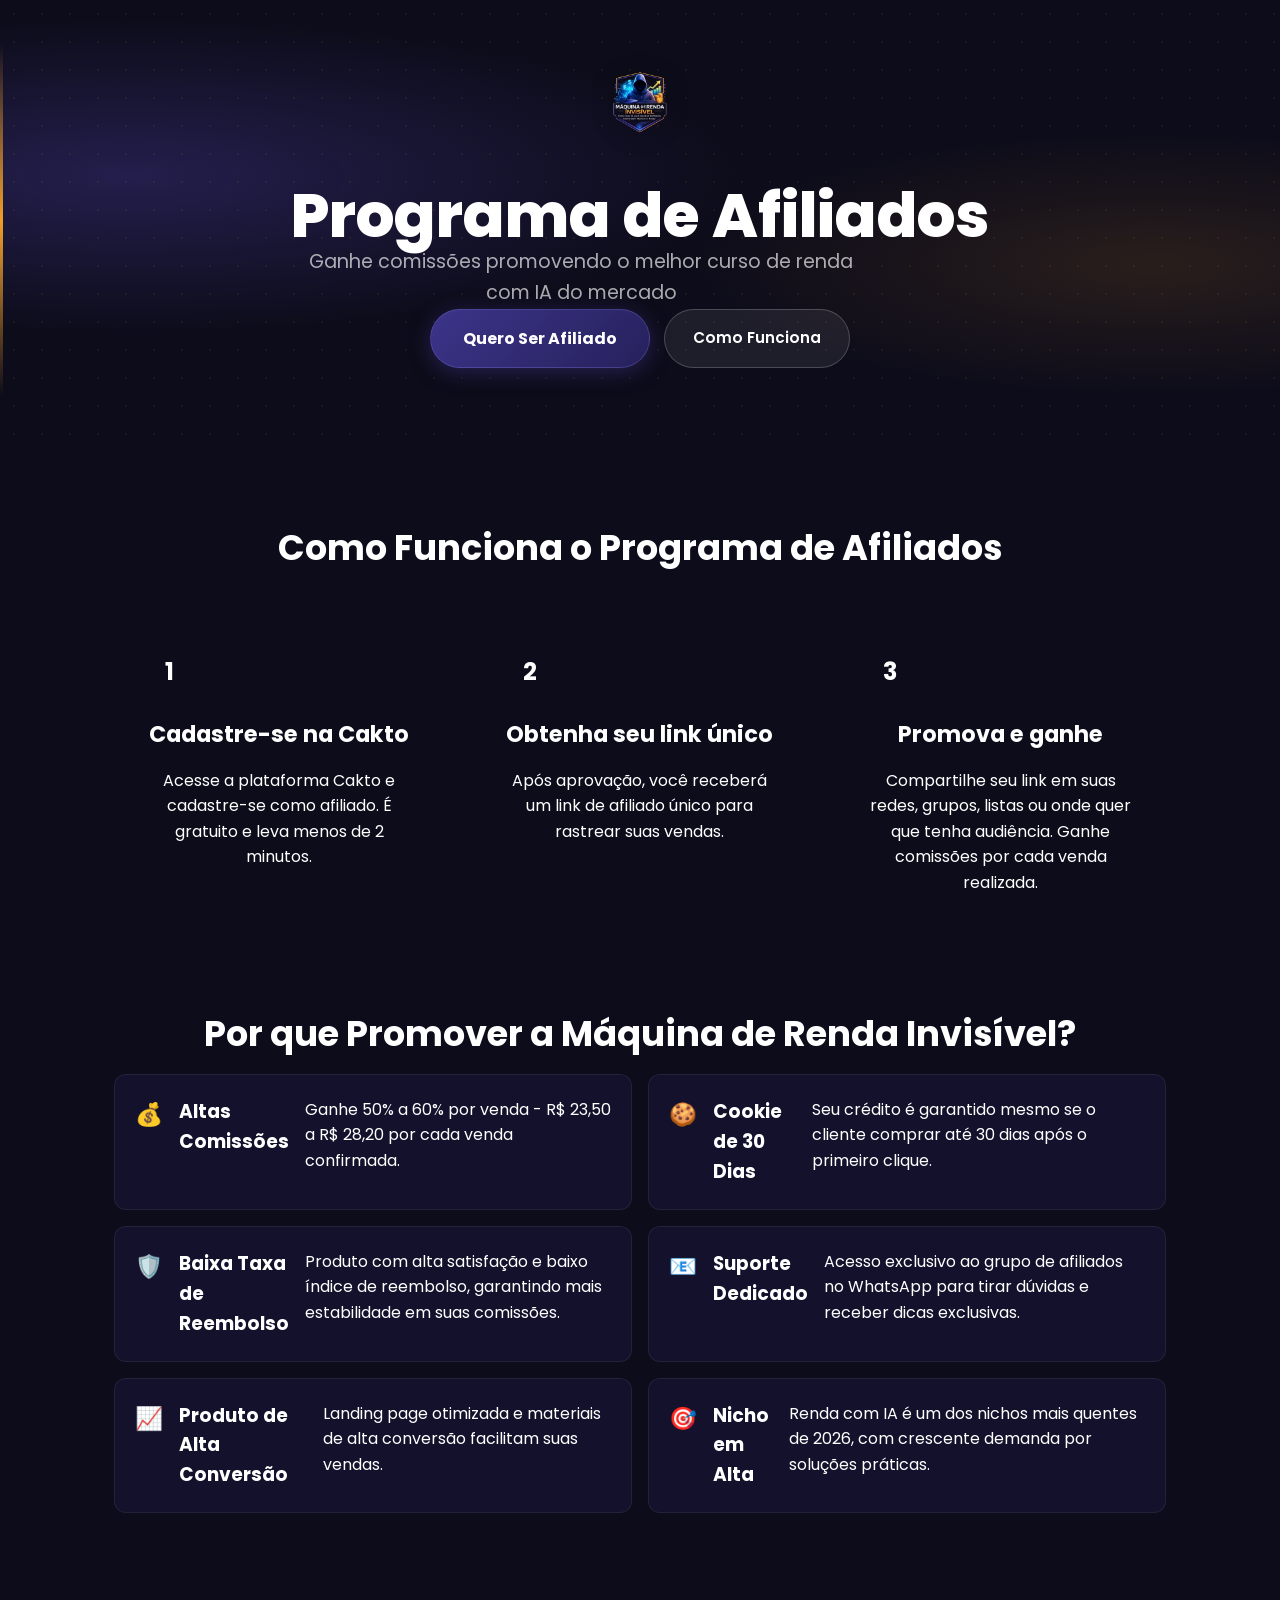
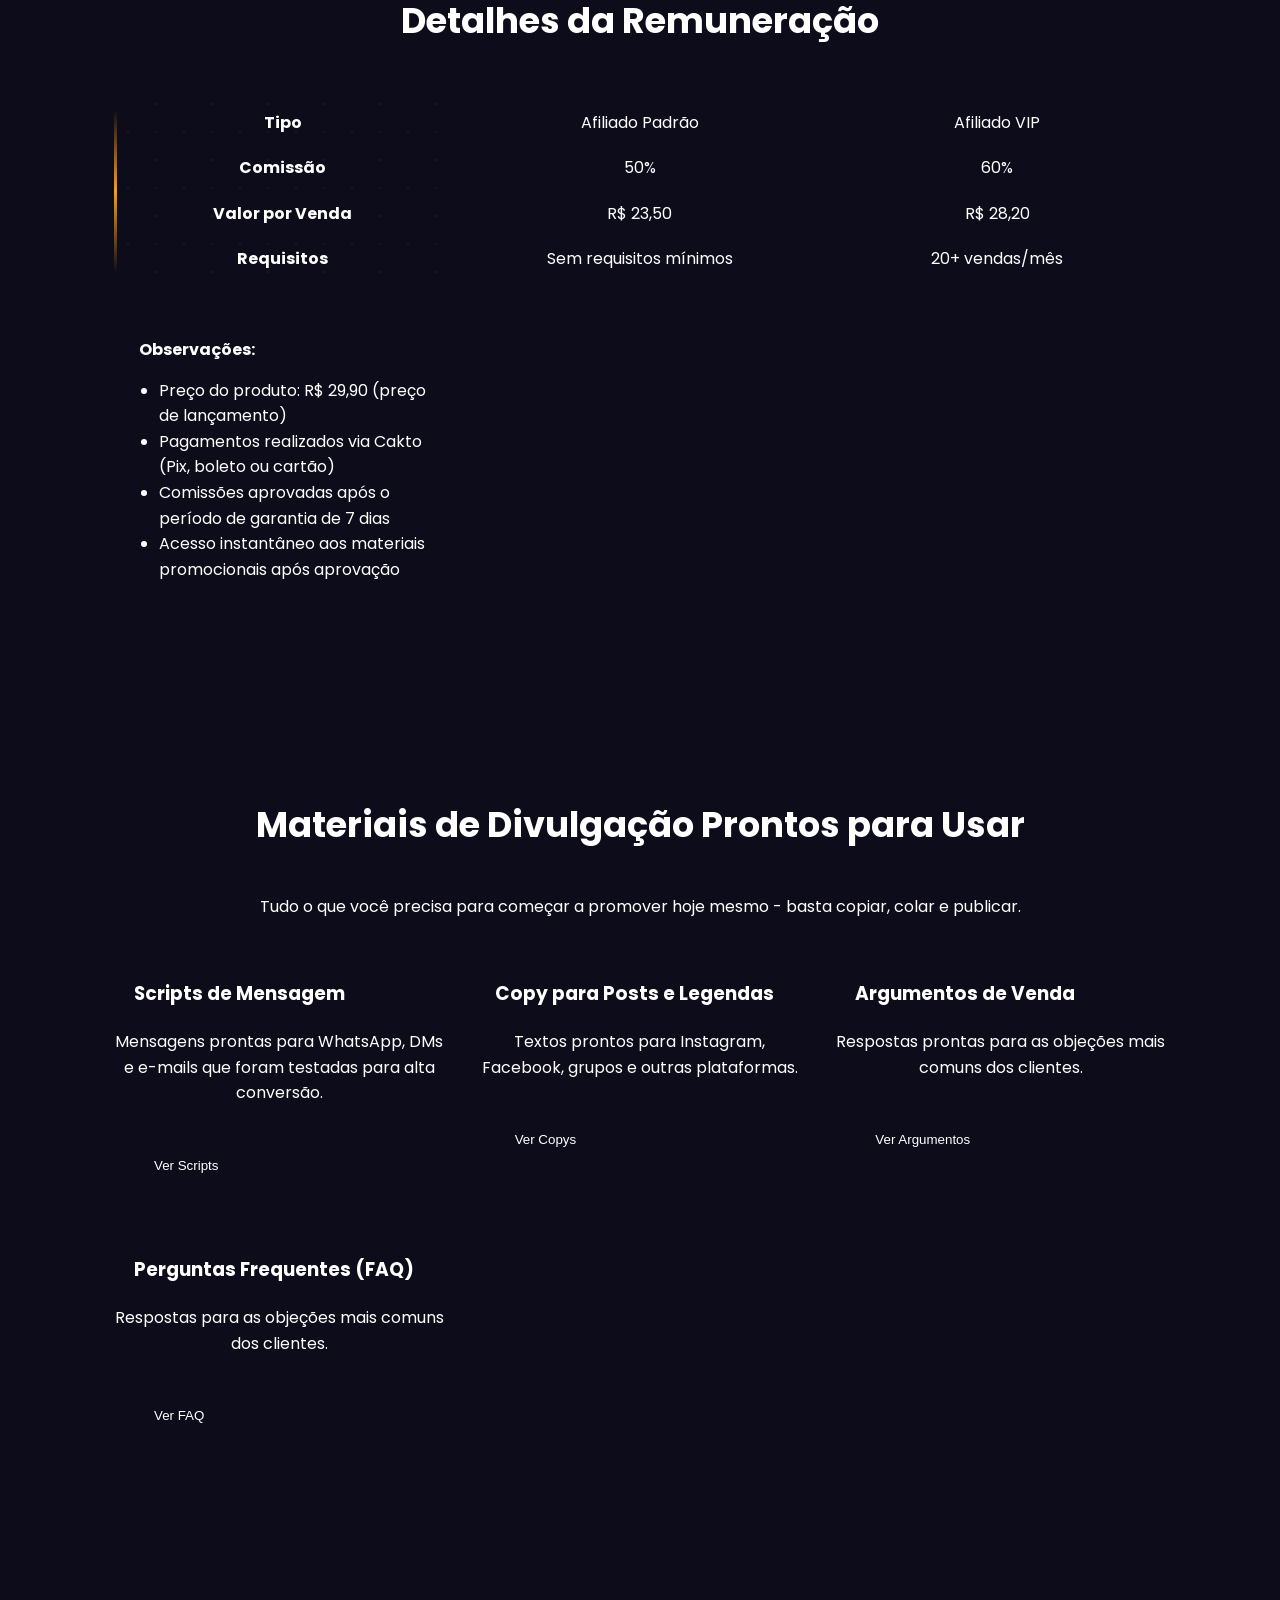
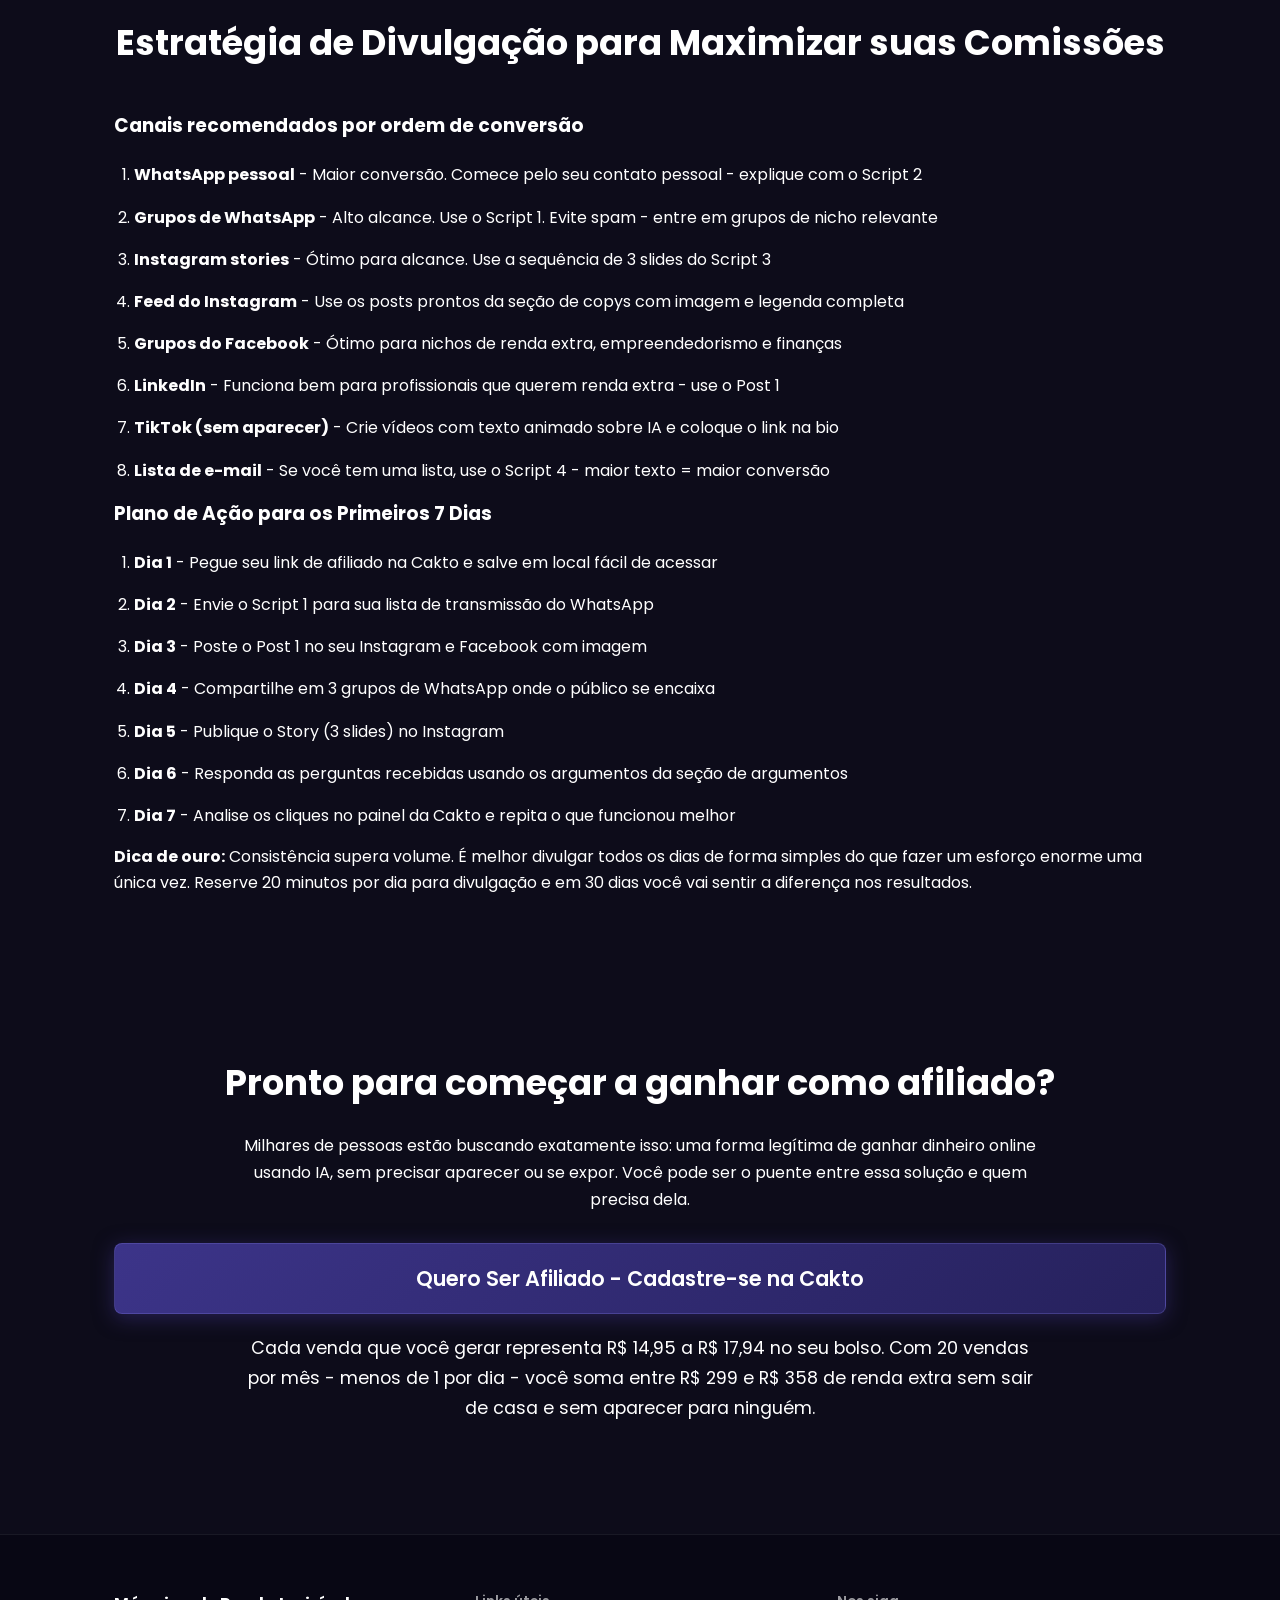
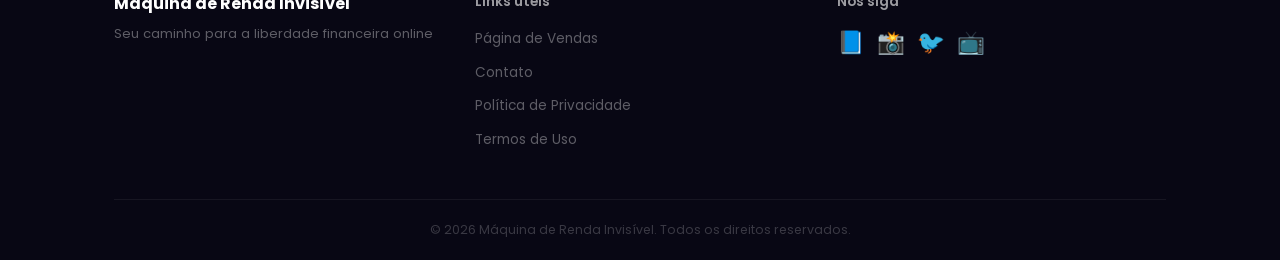
<file: afiliado.html>
<!DOCTYPE html>
<html lang="pt-BR">
<head>
    <meta charset="UTF-8">
    <meta name="viewport" content="width=device-width, initial-scale=1.0">
    <title>Programa de Afiliados - Máquina de Renda Invisível</title>
    <link rel="stylesheet" href="style.css">
    <link rel="preconnect" href="https://fonts.googleapis.com">
    <link rel="preconnect" href="https://fonts.gstatic.com" crossorigin>
    <link href="https://fonts.googleapis.com/css2?family=Poppins:wght@300;400;500;600;700&display=swap" rel="stylesheet">
</head>
<body>
    <!-- Header -->
    <header class="header">
        <div class="container">
            <div class="logo-wrapper">
                <img src="LogoMarca.png" alt="Logo Marca" class="logo-img">
            </div>
            <div class="header-content">
                <h1>Programa de Afiliados</h1>
                <p class="subtitle">Ganhe comissões promovendo o melhor curso de renda com IA do mercado</p>
                <div class="cta-buttons">
                    <a href="https://www.cakto.com.br/marketing/mquina-de-renda-invisvel/afiliados" class="btn-primary">Quero Ser Afiliado</a>
                    <a href="#como-funciona" class="btn-secondary">Como Funciona</a>
                </div>
            </div>
        </div>
    </header>

    <!-- Como Funciona -->
    <section id="como-funciona" class="como-funciona">
        <div class="container">
            <h2>Como Funciona o Programa de Afiliados</h2>
            <div class="como-funciona-grid">
                <div class="step">
                    <div class="step-number">1</div>
                    <h3>Cadastre-se na Cakto</h3>
                    <p>Acesse a plataforma Cakto e cadastre-se como afiliado. É gratuito e leva menos de 2 minutos.</p>
                </div>
                <div class="step">
                    <div class="step-number">2</div>
                    <h3>Obtenha seu link único</h3>
                    <p>Após aprovação, você receberá um link de afiliado único para rastrear suas vendas.</p>
                </div>
                <div class="step">
                    <div class="step-number">3</div>
                    <h3>Promova e ganhe</h3>
                    <p>Compartilhe seu link em suas redes, grupos, listas ou onde quer que tenha audiência. Ganhe comissões por cada venda realizada.</p>
                </div>
            </div>
        </div>
    </section>

    <!-- Por que promover -->
    <section class="por-que-promover">
        <div class="container">
            <h2>Por que Promover a Máquina de Renda Invisível?</h2>
            <div class="benefits-grid">
                <div class="benefit-card">
                    <div class="benefit-icon">💰</div>
                    <h3>Altas Comissões</h3>
                    <p>Ganhe 50% a 60% por venda - R$ 23,50 a R$ 28,20 por cada venda confirmada.</p>
                </div>
                <div class="benefit-card">
                    <div class="benefit-icon">🍪</div>
                    <h3>Cookie de 30 Dias</h3>
                    <p>Seu crédito é garantido mesmo se o cliente comprar até 30 dias após o primeiro clique.</p>
                </div>
                <div class="benefit-card">
                    <div class="benefit-icon">🛡️</div>
                    <h3>Baixa Taxa de Reembolso</h3>
                    <p>Produto com alta satisfação e baixo índice de reembolso, garantindo mais estabilidade em suas comissões.</p>
                </div>
                <div class="benefit-card">
                    <div class="benefit-icon">📧</div>
                    <h3>Suporte Dedicado</h3>
                    <p>Acesso exclusivo ao grupo de afiliados no WhatsApp para tirar dúvidas e receber dicas exclusivas.</p>
                </div>
                <div class="benefit-card">
                    <div class="benefit-icon">📈</div>
                    <h3>Produto de Alta Conversão</h3>
                    <p>Landing page otimizada e materiais de alta conversão facilitam suas vendas.</p>
                </div>
                <div class="benefit-card">
                    <div class="benefit-icon">🎯</div>
                    <h3>Nicho em Alta</h3>
                    <p>Renda com IA é um dos nichos mais quentes de 2026, com crescente demanda por soluções práticas.</p>
                </div>
            </div>
        </div>
    </section>

    <!-- Detalhes da Comissão -->
    <section class="detalhes-comissao">
        <div class="container">
            <h2>Detalhes da Remuneração</h2>
            <div class="comissao-table">
                <div class="comissao-row header">
                    <div class="comissao-cell">Tipo</div>
                    <div class="comissao-cell">Comissão</div>
                    <div class="comissao-cell">Valor por Venda</div>
                    <div class="comissao-cell">Requisitos</div>
                </div>
                <div class="comissao-row">
                    <div class="comissao-cell">Afiliado Padrão</div>
                    <div class="comissao-cell">50%</div>
                    <div class="comissao-cell">R$ 23,50</div>
                    <div class="comissao-cell">Sem requisitos mínimos</div>
                </div>
                <div class="comissao-row">
                    <div class="comissao-cell">Afiliado VIP</div>
                    <div class="comissao-cell">60%</div>
                    <div class="comissao-cell">R$ 28,20</div>
                    <div class="comissao-cell">20+ vendas/mês</div>
                </</div>
            </div>
            <div class="comissao-observacoes">
                <p><strong>Observações:</strong></p>
                <ul>
                    <li>Preço do produto: R$ 29,90 (preço de lançamento)</li>
                    <li>Pagamentos realizados via Cakto (Pix, boleto ou cartão)</li>
                    <li>Comissões aprovadas após o período de garantia de 7 dias</li>
                    <li>Acesso instantâneo aos materiais promocionais após aprovação</li>
                </ul>
            </div>
        </div>
    </section>

    <!-- Materiais de Divulgação -->
    <section class="materiais-divulgacao">
        <div class="container">
            <h2>Materiais de Divulgação Prontos para Usar</h2>
            <p>Tudo o que você precisa para começar a promover hoje mesmo - basta copiar, colar e publicar.</p>

            <div class="material-cards">
                <div class="material-card">
                    <h3>Scripts de Mensagem</h3>
                    <p>Mensagens prontas para WhatsApp, DMs e e-mails que foram testadas para alta conversão.</p>
                    <button class="btn-ver-mais" onclick="toggleSection('scripts')">Ver Scripts</button>
                    <div id="scripts" class="conteudo-oculto">
                        <div class="script-item">
                            <h4>Script 1 - Abordagem Direta</h4>
                            <p>Oi! Acabei de encontrar um ebook que tá me surpreendendo muito. Ele ensina a ganhar dinheiro na internet usando IA - sem aparecer em câmera, sem gravar vídeos, sem criar perfil. São mais de 30 páginas de passo a passo com ferramentas reais, modelos de negócio e até os scripts que a IA usa para fazer o trabalho por você. Tá com preço de lançamento agora (R$ 29,90) e pode subir a qualquer momento. Deixa eu te mandar o link: [SEU LINK DE AFILIADO]</p>
                        </div>
                        <div class="script-item">
                            <h4>Script 2 - Para quem já perguntou sobre renda extra</h4>
                            <p>Lembra que você me perguntou sobre renda extra? Acho que achei algo que faz muito mais sentido do que tudo que eu vi antes. É um ebook que ensina a usar IA pra gerar dinheiro online. O diferencial é que você não precisa aparecer, não precisa de seguidores e nem de investimento alto. A IA faz a maior parte do trabalho. Tem um passo a passo bem detalhado, ferramentas gratuitas e pagas, e um roteiro do zero ao primeiro R$ 1.000. Tá com desconto de lançamento: [SEU LINK DE AFILIADO]</p>
                        </div>
                        <div class="script-item">
                            <h4>Script 3 - Para stories (texto curto)</h4>
                            <p>Sequência de 3 slides:<br>Slide 1: Você sabia que dá pra ganhar dinheiro na internet sem aparecer? Sem câmera. Sem vídeos. Sem redes sociais expostas.<br>Slide 2: A IA faz o trabalho pesado por você. Texto, imagem, vídeo, voz - tudo automatizado. Esse ebook explica como em menos de 30 páginas.<br>Slide 3: Preço de lançamento: R$ 29,90 Link na bio / Chama no direct [SEU LINK DE AFILIADO]</p>
                        </div>
                        <div class="script-item">
                            <h4>Script 4 - E-mail ou mensagem mais longa</h4>
                            <p>Assunto: Isso mudou minha visão sobre renda extra<br><br>Oi [NOME],<br><br>Quero te apresentar algo diferente do que você normalmente vê por aí. Não é curso de marketing de afiliados. Não é mentoria de R$ 5.000. Não é promessa de 'fique rico em 30 dias'. É um ebook que ensina um método real e executável para gerar renda online usando Inteligência Artificial - e o maior diferencial é: você não precisa aparecer em nenhum momento. Sem gravar vídeos. Sem stories do seu rosto. Sem criar marca pessoal. A IA cuida de texto, imagem, vídeo e locução. Você cuida da estratégia. O que você vai aprender:<br>• Os 5 serviços mais rentáveis que qualquer pessoa pode vender com IA<br>• Como criar canais e produtos digitais que vendem no automático<br>• O roteiro do primeiro R$ 1.000 ao R$ 10.000 mensais<br><br>Preço de lançamento: R$ 29,90 (pode subir a qualquer momento)<br>Garantia de 7 dias - se não gostar, reembolso total.<br>Acesse aqui: [SEU LINK DE AFILIADO]</p>
                        </div>
                    </div>
                </div>

                <div class="material-card">
                    <h3>Copy para Posts e Legendas</h3>
                    <p>Textos prontos para Instagram, Facebook, grupos e outras plataformas.</p>
                    <button class="btn-ver-mais" onclick="toggleSection('copys')">Ver Copys</button>
                    <div id="copys" class="conteudo-oculto">
                        <div class="copy-item">
                            <h4>Post 1 - Gancho de dor (alta conversão)</h4>
                            <p>Você tentou ganhar dinheiro na internet antes e não funcionou?<br>Provavelmente o problema não era você. Era o método.<br>Ficar dependendo de seguidores, aparecer em vídeos e criar conteúdo todo dia é exaustivo - e não funciona pra maioria das pessoas.<br>Mas existe outro caminho:<br>• Usar IA para fazer o trabalho criativo por você<br>• Operar nos bastidores, sem mostrar o rosto<br>• Criar fontes de renda que funcionam enquanto você dorme<br>Esse ebook mostra como. R$ 29,90 de lançamento. Link na bio<br>#rendaextra #inteligenciaartificial #trabalhardecase #rendaonline</p>
                        </div>
                        <div class="copy-item">
                            <h4>Post 2 - Curiosidade e escassez</h4>
                            <p>Quantas ferramentas de IA você conhece que pagam suas contas? A maioria das pessoas usa IA pra fazer meme. Uma minoria usa pra gerar renda. A diferença? Saber qual modelo de negócio usar e como montar o sistema. Esse ebook explica os 5 modelos que estão funcionando agora em 2025 - sem precisar aparecer, ter seguidores ou investir alto. Preço de lançamento: R$ 29,90 (link na bio)<br>#ia #rendaextra #empreendedorismo #inteligenciaartificial #trabalhoremoto</p>
                        </div>
                        <div class="copy-item">
                            <h4>Post 3 - Prova social e resultado</h4>
                            <p>Uma das coisas que mais me surpreendeu nesse ebook: Existe um modelo de negócio chamado 'canal dark' onde você cria um canal no YouTube, gera o conteúdo com IA, narra com voz sintética e monetiza - sem aparecer uma única vez. Canais assim estão gerando de R$ 2.000 a R$ 15.000/mês. E qualquer pessoa com internet pode montar um. O ebook explica como passo a passo. R$ 29,90. Acesse: [SEU LINK DE AFILIADO]</p>
                        </div>
                    </div>
                </div>

                <div class="material-card">
                    <h3>Argumentos de Venda</h3>
                    <p>Respostas prontas para as objeções mais comuns dos clientes.</p>
                    <button class="btn-ver-mais" onclick="toggleSection('argumentos')">Ver Argumentos</button>
                    <div id="argumentos" class="conteudo-oculto">
                        <div class="argumento-item">
                            <h4>Quando alguém perguntar 'o que é esse ebook?'</h4>
                            <p>É um guia prático para gerar renda online usando Inteligência Artificial - sem precisar aparecer em câmeras, criar marca pessoal ou ter seguidores. Ele ensina modelos de negócio reais como serviços com IA, canais anônimos no YouTube, produtos digitais e automação de funis de venda.</p>
                        </div>
                        <div class="argumento-item">
                            <h4>Quando alguém perguntar 'isso funciona mesmo?'</h4>
                            <p>O ebook não ensina teoria - ensina ferramentas reais, com nomes, links e passo a passo. Cada modelo de negócio citado tem exemplos de pessoas que estão ganhando com isso hoje. E tem garantia de 7 dias: se não gostar, o dinheiro volta.</p>
                        </div>
                        <div class="argumento-item">
                            <h4>Quando alguém disser 'não tenho tempo'</h4>
                            <p>O ebook foi pensado exatamente para quem tem pouco tempo. A IA faz o trabalho pesado - criar conteúdo, editar, narrar, postar. Você só precisa de 1 a 2 horas por semana para configurar os sistemas e colher os resultados ao longo do tempo.</p>
                        </div>
                        <div class="argumento-item">
                            <h4>Quando alguém disser 'não entendo de tecnologia'</h4>
                            <p>Não precisa. O ebook foi escrito para iniciantes completos. As ferramentas de IA mencionadas têm interfaces simples - se você sabe usar o WhatsApp, você consegue usar essas ferramentas. E o passo a passo é explicado do começo ao fim, sem assumir conhecimento técnico.</p>
                        </div>
                        <div class="argumento-item">
                            <h4>Quando alguém disser 'R$ 29,90 tá caro'</h4>
                            <p>R$ 29,90 é menos do que uma pizza. Se o ebook te ajudar a fechar um único serviço com IA, você já recuperou esse valor em minutos. E com a garantia de 7 dias, não tem risco nenhum: se não agregar valor, você pede o reembolso.</p>
                        </div>
                    </div>
                </div>

                <div class="material-card">
                    <h3>Perguntas Frequentes (FAQ)</h3>
                    <p>Respostas para as objeções mais comuns dos clientes.</p>
                    <button class="btn-ver-mais" onclick="toggleSection('faq-afiliado')">Ver FAQ</button>
                    <div id="faq-afiliado" class="conteudo-oculto">
                        <div class="faq-item">
                            <h4>P: Preciso ter experiência com IA para aproveitar o ebook?</h4>
                            <p>R: Não. O ebook começa do zero e explica cada ferramenta de forma simples. Se você nunca usou ChatGPT ou qualquer ferramenta de IA, tudo bem - o passo a passo foi feito para iniciantes completos.</p>
                        </div>
                        <div class="faq-item">
                            <h4>P: Vou precisar investir dinheiro além do preço do ebook?</h4>
                            <p>R: Não necessariamente. O ebook mostra como começar com ferramentas gratuitas e indica quando e como investir em planos pagos - apenas quando o retorno já estiver acontecendo. O stack inicial pode ser montado por menos de R$ 180/mês.</p>
                        </div>
                        <div class="faq-item">
                            <h4>P: Em quanto tempo vejo resultados?</h4>
                            <p>R: Depende do modelo de negócio escolhido e do esforço aplicado. Para serviços com IA, é possível fechar o primeiro cliente em 30 dias. Para canais dark e produtos digitais, o retorno é mais lento mas mais passivo.</p>
                        </div>
                        <div class="faq-item">
                            <h4>P: O ebook ensina marketing de afiliados?</h4>
                            <p>R: Não. O foco é em prestação de serviços, criação de ativos digitais e automação - modelos menos saturados e com margens maiores do que o marketing de afiliados tradicional.</p>
                        </div>
                        <div class="faq-item">
                            <h4>P: Tem suporte após a compra?</h4>
                            <p>R: Sim. O comprador tem acesso a um grupo exclusivo onde pode tirar dúvidas e receber atualizações de conteúdo sem custo adicional.</p>
                        </div>
                        <div class="faq-item">
                            <h4>P: E se eu não gostar? Tem garantia?</h4>
                            <p>R: Sim. Garantia de 7 dias. Se por qualquer motivo o comprador não estiver satisfeito, basta solicitar o reembolso na plataforma Cakto e o valor é devolvido integralmente, sem burocracia.</p>
                        </div>
                        <div class="faq-item">
                            <h4>P: Funciona para quem mora fora das grandes cidades?</h4>
                            <p>R: Sim. Todos os modelos de negócio ensinados funcionam 100% online e podem ser executados de qualquer lugar do Brasil - ou do mundo.</p>
                        </div>
                        <div class="faq-item">
                            <h4>P: Preciso aparecer em algum momento para ganhar dinheiro com isso?</h4>
                            <p>R: Não. Este é o principal diferencial do produto. Todos os modelos ensinados foram selecionados justamente por permitirem operação anônima - usando avatares, voz sintética e conteúdo gerado por IA.</p>
                        </div>
                    </div>
                </div>
            </div>
        </div>
    </section>

    <!-- Estratégia de Divulgação -->
    <section class="estrategia-divulgacao">
        <div class="container">
            <h2>Estratégia de Divulgação para Maximizar suas Comissões</h2>
            <div class="canais-recomendados">
                <h3>Canais recomendados por ordem de conversão</h3>
                <ol>
                    <li><strong>WhatsApp pessoal</strong> - Maior conversão. Comece pelo seu contato pessoal - explique com o Script 2</li>
                    <li><strong>Grupos de WhatsApp</strong> - Alto alcance. Use o Script 1. Evite spam - entre em grupos de nicho relevante</li>
                    <li><strong>Instagram stories</strong> - Ótimo para alcance. Use a sequência de 3 slides do Script 3</li>
                    <li><strong>Feed do Instagram</strong> - Use os posts prontos da seção de copys com imagem e legenda completa</li>
                    <li><strong>Grupos do Facebook</strong> - Ótimo para nichos de renda extra, empreendedorismo e finanças</li>
                    <li><strong>LinkedIn</strong> - Funciona bem para profissionais que querem renda extra - use o Post 1</li>
                    <li><strong>TikTok (sem aparecer)</strong> - Crie vídeos com texto animado sobre IA e coloque o link na bio</li>
                    <li><strong>Lista de e-mail</strong> - Se você tem uma lista, use o Script 4 - maior texto = maior conversão</li>
                </ol>
            </div>

            <div class="plano-acao">
                <h3>Plano de Ação para os Primeiros 7 Dias</h3>
                <ol>
                    <li><strong>Dia 1</strong> - Pegue seu link de afiliado na Cakto e salve em local fácil de acessar</li>
                    <li><strong>Dia 2</strong> - Envie o Script 1 para sua lista de transmissão do WhatsApp</li>
                    <li><strong>Dia 3</strong> - Poste o Post 1 no seu Instagram e Facebook com imagem</li>
                    <li><strong>Dia 4</strong> - Compartilhe em 3 grupos de WhatsApp onde o público se encaixa</li>
                    <li><strong>Dia 5</strong> - Publique o Story (3 slides) no Instagram</li>
                    <li><strong>Dia 6</strong> - Responda as perguntas recebidas usando os argumentos da seção de argumentos</li>
                    <li><strong>Dia 7</strong> - Analise os cliques no painel da Cakto e repita o que funcionou melhor</li>
                </ol>
                <p><strong>Dica de ouro:</strong> Consistência supera volume. É melhor divulgar todos os dias de forma simples do que fazer um esforço enorme uma única vez. Reserve 20 minutos por dia para divulgação e em 30 dias você vai sentir a diferença nos resultados.</p>
            </div>
        </div>
    </section>

    <!-- Call to Action Final -->
    <section class="cta-final">
        <div class="container">
            <h2>Pronto para começar a ganhar como afiliado?</h2>
            <p>Milhares de pessoas estão buscando exatamente isso: uma forma legítima de ganhar dinheiro online usando IA, sem precisar aparecer ou se expor. Você pode ser o puente entre essa solução e quem precisa dela.</p>
            <a href="https://www.cakto.com.br/marketing/mquina-de-renda-invisvel/afiliados" class="btn-primary btn-large">Quero Ser Afiliado - Cadastre-se na Cakto</a>
            <p style="margin-top: 20px; font-size: 1.1rem; color: var(--text-secondary);">
                Cada venda que você gerar representa R$ 14,95 a R$ 17,94 no seu bolso. Com 20 vendas por mês - menos de 1 por dia - você soma entre R$ 299 e R$ 358 de renda extra sem sair de casa e sem aparecer para ninguém.
            </p>
        </div>
    </section>

    <!-- Footer -->
    <footer class="footer">
        <div class="container">
            <div class="footer-content">
                <div class="footer-logo">
                    <h3>Máquina de Renda Invisível</h3>
                    <p>Seu caminho para a liberdade financeira online</p>
                </div>
                <div class="footer-links">
                    <h4>Links úteis</h4>
                    <ul>
                        <li><a href="index.html">Página de Vendas</a></li>
                        <li><a href="contato.html">Contato</a></li>
                        <li><a href="#">Política de Privacidade</a></li>
                        <li><a href="#">Termos de Uso</a></li>
                    </ul>
                </div>
                <div class="footer-social">
                    <h4>Nos siga</h4>
                    <div class="social-icons">
                        <a href="#" class="social-icon">📘</a>
                        <a href="https://www.instagram.com/ewertton.slv1/" class="social-icon">📸</a>
                        <a href="#" class="social-icon">🐦</a>
                        <a href="#" class="social-icon">📺</a>
                    </div>
                </div>
            </div>
            <div class="footer-bottom">
                <p>&copy; 2026 Máquina de Renda Invisível. Todos os direitos reservados.</p>
            </div>
        </div>
    </footer>

    <script>
        function toggleSection(id) {
            const element = document.getElementById(id);
            if (element.classList.contains('conteudo-oculto')) {
                element.classList.remove('conteudo-oculto');
                element.classList.add('conteudo-visible');
            } else {
                element.classList.add('conteudo-oculto');
                element.classList.remove('conteudo-visible');
            }
        }

        // Simple FAQ toggle functionality (same as index.html)
        document.querySelectorAll('.faq-question').forEach(item => {
            item.addEventListener('click', () => {
                const answer = item.nextElementSibling;
                const icon = item.querySelector('.faq-toggle');

                answer.classList.toggle('active');
                if (answer.classList.contains('active')) {
                    icon.textContent = '-';
                } else {
                    icon.textContent = '+';
                }
            });
        });
    </script>

    <style>
        /* Additional styles for afiliado page */
        .como-funciona {
            background: var(--secondary-dark);
            padding: 80px 0;
            text-align: center;
        }

        .como-funciona h2 {
            margin-bottom: 40px;
            color: var(--text-primary);
        }

        .como-funciona-grid {
            display: grid;
            grid-template-columns: repeat(auto-fit, minmax(280px, 1fr));
            gap: 30px;
            margin-top: 30px;
        }

        .step {
            background: var(--card-bg);
            padding: 30px;
            border-radius: 15px;
            text-align: center;
            border: 1px solid var(--border-color);
            transition: transform 0.3s ease, box-shadow 0.3s ease;
        }

        .step:hover {
            transform: translateY(-10px);
            box-shadow: 0 10px 30px rgba(0,0,0,0.2);
        }

        .step-number {
            display: inline-block;
            width: 50px;
            height: 50px;
            background: linear-gradient(to right, var(--accent-color), #8b5cf6);
            color: white;
            border-radius: 50%;
            display: flex;
            align-items: center;
            justify-content: center;
            font-weight: bold;
            font-size: 1.5rem;
            margin-bottom: 20px;
        }

        .step h3 {
            color: var(--text-primary);
            margin-bottom: 15px;
            font-size: 1.4rem;
        }

        .step p {
            color: var(--text-secondary);
        }

        .detalhes-comissao {
            background: var(--primary-dark);
            padding: 80px 0;
        }

        .detalhes-comissao h2 {
            text-align: center;
            margin-bottom: 40px;
            color: var(--text-primary);
        }

        .comissao-table {
            display: grid;
            grid-template-columns: repeat(auto-fit, minmax(250px, 1fr));
            gap: 20px;
            margin-bottom: 30px;
        }

        .comissao-row {
            display: grid;
            grid-template-columns: repeat(auto-fit, minmax(250px, 1fr));
            gap: 20px;
            padding: 20px;
            background: var(--card-bg);
            border-radius: 10px;
            border: 1px solid var(--border-color);
        }

        .comissao-row.header {
            background: var(--secondary-dark);
            font-weight: bold;
            color: var(--text-primary);
        }

        .comissao-cell {
            text-align: center;
            color: var(--text-secondary);
        }

        .comissao-row.header .comissao-cell {
            color: var(--text-primary);
        }

        .comissao-observacoes {
            background: var(--card-bg);
            padding: 25px;
            border-radius: 10px;
            border: 1px solid var(--border-color);
        }

        .comissao-observacoes p {
            color: var(--text-secondary);
            margin-bottom: 15px;
        }

        .comissao-observacoes ul {
            color: var(--text-secondary);
            margin-left: 20px;
        }

        .materiais-divulgacao {
            background: var(--secondary-dark);
            padding: 80px 0;
        }

        .materiais-divulgacao h2 {
            text-align: center;
            margin-bottom: 40px;
            color: var(--text-primary);
        }

        .materiais-divulgacao p {
            text-align: center;
            max-width: 800px;
            margin: 0 auto 40px;
            color: var(--text-secondary);
        }

        .material-cards {
            display: grid;
            grid-template-columns: repeat(auto-fit, minmax(320px, 1fr));
            gap: 30px;
        }

        .material-card {
            background: var(--card-bg);
            border-radius: 15px;
            overflow: hidden;
            border: 1px solid var(--border-color);
        }

        .material-card h3 {
            color: var(--text-primary);
            padding: 20px;
            margin: 0;
            border-bottom: 1px solid var(--border-color);
        }

        .btn-ver-mais {
            background: var(--accent-color);
            color: white;
            border: none;
            padding: 12px 20px;
            border-radius: 8px;
            cursor: pointer;
            transition: background 0.3s ease;
            display: block;
            margin: 20px;
            width: fit-content;
        }

        .btn-ver-mais:hover {
            background: var(--accent-hover);
        }

        .conteudo-oculto {
            display: none;
            padding: 20px;
            background: var(--primary-dark);
        }

        .conteudo-visible {
            display: block;
            padding: 20px;
            background: var(--primary-dark);
        }

        .script-item, .copy-item, .argumento-item, .faq-item {
            margin-bottom: 25px;
            padding-bottom: 20px;
            border-bottom: 1px solid var(--border-color);
        }

        .script-item:last-child, .copy-item:last-child, .argumento-item:last-child, .faq-item:last-child {
            border-bottom: none;
            margin-bottom: 0;
        }

        .script-item h4, .copy-item h4, .argumento-item h4, .faq-item h4 {
            color: var(--text-primary);
            margin-bottom: 10px;
            font-size: 1.2rem;
        }

        .script-item p, .copy-item p, .argumento-item p, .faq-item p {
            color: var(--text-secondary);
            line-height: 1.6;
        }

        .estrategia-divulgacao {
            background: var(--primary-dark);
            padding: 80px 0;
        }

        .estrategia-divulgacao h2 {
            text-align: center;
            margin-bottom: 40px;
            color: var(--text-primary);
        }

        .canais-recomendados h3, .plano-acao h3 {
            color: var(--text-primary);
            margin-bottom: 20px;
        }

        .canais-recomendados ol {
            color: var(--text-secondary);
            margin-left: 20px;
        }

        .canais-recomendados li {
            margin-bottom: 15px;
            line-height: 1.7;
        }

        .plano-acao ol {
            color: var(--text-secondary);
            margin-left: 20px;
        }

        .plano-acao li {
            margin-bottom: 15px;
            line-height: 1.7;
        }

        .cta-final {
            background: var(--secondary-dark);
            padding: 80px 0;
            text-align: center;
        }

        .cta-final h2 {
            color: var(--text-primary);
            margin-bottom: 20px;
        }

        .cta-final p {
            color: var(--text-secondary);
            max-width: 800px;
            margin: 0 auto 30px;
            line-height: 1.7;
        }

        .btn-large {
            padding: 18px 40px;
            font-size: 1.3rem;
            font-weight: 600;
        }

        /* Responsive adjustments */
        @media (max-width: 768px) {
            .como-funciona-grid {
                grid-template-columns: 1fr;
            }

            .comissao-table {
                grid-template-columns: 1fr;
            }

            .comissao-row {
                grid-template-columns: 1fr;
            }

            .material-cards {
                grid-template-columns: 1fr;
            }
        }
    </style>
</body>
</html>
</file>
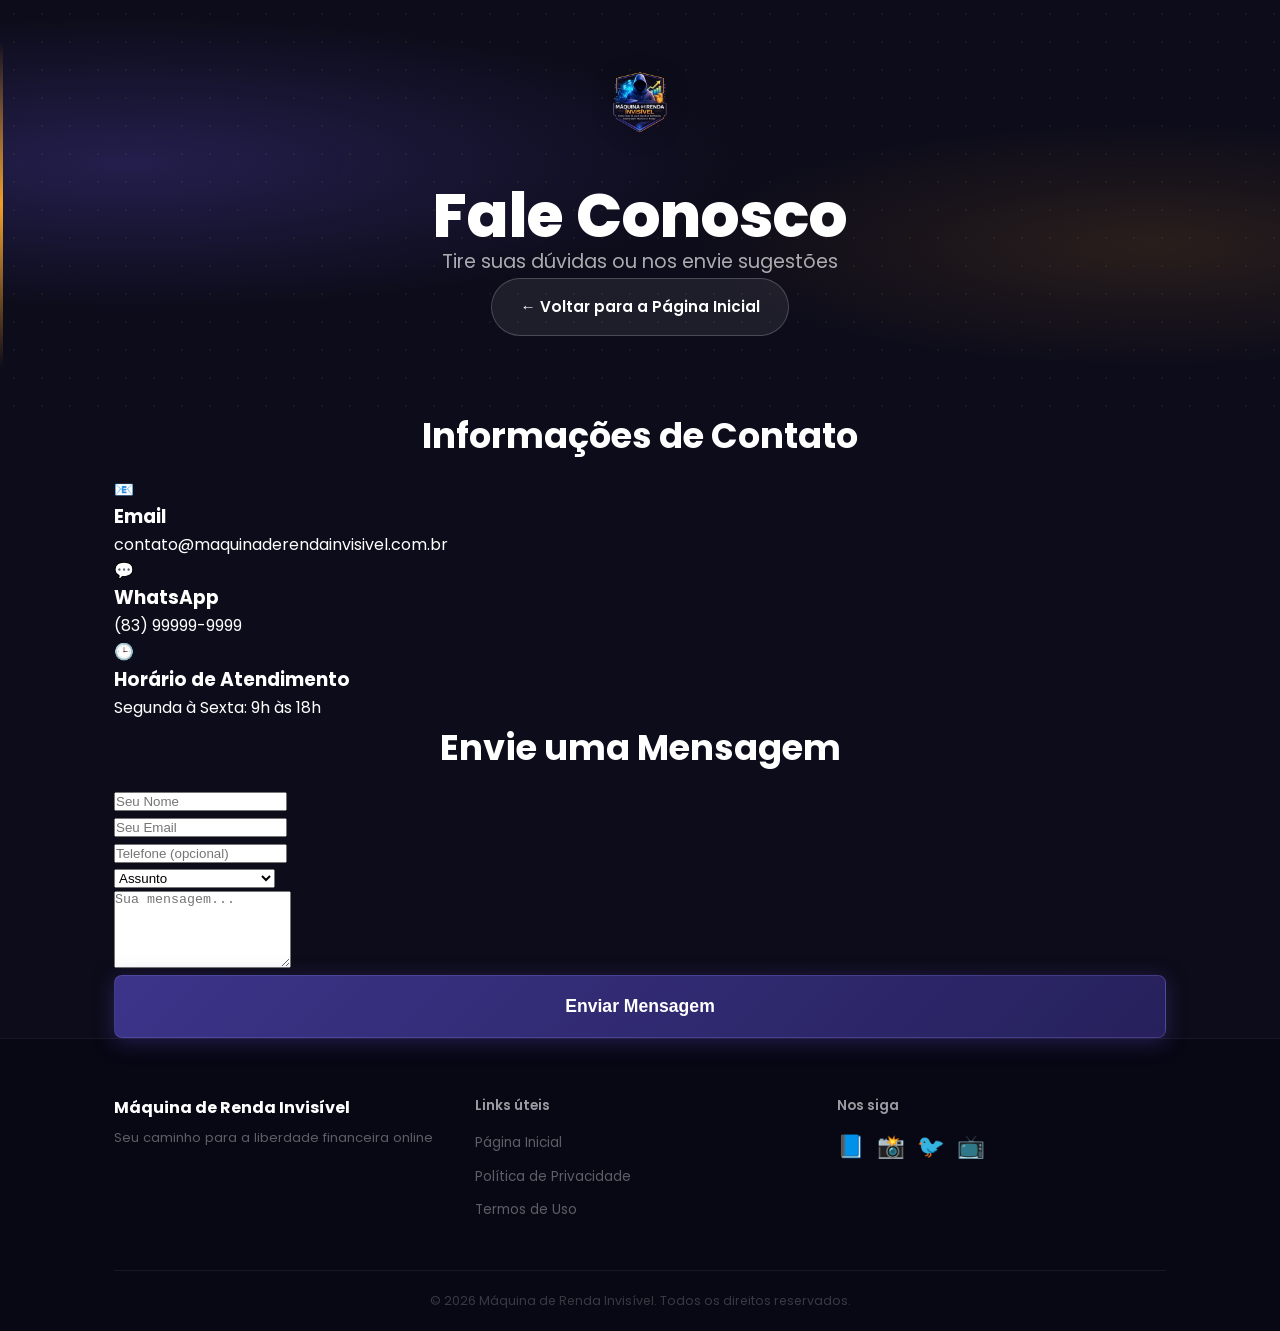
<file: contato.html>
<!DOCTYPE html>
<html lang="pt-BR">
<head>
    <meta charset="UTF-8">
    <meta name="viewport" content="width=device-width, initial-scale=1.0">
    <title>Contato - Máquina de Renda Invisível</title>
    <link rel="stylesheet" href="style.css">
    <link rel="preconnect" href="https://fonts.googleapis.com">
    <link rel="preconnect" href="https://fonts.gstatic.com" crossorigin>
    <link href="https://fonts.googleapis.com/css2?family=Poppins:wght@300;400;500;600;700&display=swap" rel="stylesheet">
</head>
<body>
    <!-- Header -->
    <header class="header">
        <div class="container">
            <div class="logo-wrapper">
                <img src="LogoMarca.png" alt="Logo Marca" class="logo-img">
            </div>
            <div class="header-content">
                <h1>Fale Conosco</h1>
                <p class="subtitle">Tire suas dúvidas ou nos envie sugestões</p>
                <a href="index.html" class="btn-secondary">← Voltar para a Página Inicial</a>
            </div>
        </div>
    </header>

    <!-- Contact Section -->
    <section class="contact">
        <div class="container">
            <div class="contact-content">
                <div class="contact-info">
                    <h2>Informações de Contato</h2>
                    <div class="info-item">
                        <div class="info-icon">📧</div>
                        <div>
                            <h3>Email</h3>
                            <p>contato@maquinaderendainvisivel.com.br</p>
                        </div>
                    </div>
                    <div class="info-item">
                        <div class="info-icon">💬</div>
                        <div>
                            <h3>WhatsApp</h3>
                            <p>(83) 99999-9999</p>
                        </div>
                    </div>
                    <div class="info-item">
                        <div class="info-icon">🕒</div>
                        <div>
                            <h3>Horário de Atendimento</h3>
                            <p>Segunda à Sexta: 9h às 18h</p>
                        </div>
                    </div>
                </div>

                <div class="contact-form">
                    <h2>Envie uma Mensagem</h2>
                    <form id="contactForm">
                        <div class="form-group">
                            <input type="text" id="name" name="name" placeholder="Seu Nome" required>
                        </div>
                        <div class="form-group">
                            <input type="email" id="email" name="email" placeholder="Seu Email" required>
                        </div>
                        <div class="form-group">
                            <input type="tel" id="phone" name="phone" placeholder="Telefone (opcional)">
                        </div>
                        <div class="form-group">
                            <select id="subject" name="subject" required>
                                <option value="">Assunto</option>
                                <option value="dúvida">Dúvida sobre o produto</option>
                                <option value="suporte">Suporte técnico</option>
                                <option value="parceria">Proposta de parceria</option>
                                <option value="outro">Outro assunto</option>
                            </select>
                        </div>
                        <div class="form-group">
                            <textarea id="message" name="message" placeholder="Sua mensagem..." rows="5" required></textarea>
                        </div>
                        <button type="submit" class="btn-primary btn-large">Enviar Mensagem</button>
                    </form>
                    <div id="formStatus" class="form-status"></div>
                </div>
            </div>
        </div>
    </section>

    <!-- Footer -->
    <footer class="footer">
        <div class="container">
            <div class="footer-content">
                <div class="footer-logo">
                    <h3>Máquina de Renda Invisível</h3>
                    <p>Seu caminho para a liberdade financeira online</p>
                </div>
                <div class="footer-links">
                    <h4>Links úteis</h4>
                    <ul>
                        <li><a href="index.html">Página Inicial</a></li>
                        <li><a href="#">Política de Privacidade</a></li>
                        <li><a href="#">Termos de Uso</a></li>
                    </ul>
                </div>
                <div class="footer-social">
                    <h4>Nos siga</h4>
                    <div class="social-icons">
                        <a href="#" class="social-icon">📘</a>
                        <a href="#" class="social-icon">📸</a>
                        <a href="#" class="social-icon">🐦</a>
                        <a href="#" class="social-icon">📺</a>
                    </div>
                </div>
            </div>
            <div class="footer-bottom">
                <p>&copy; 2026 Máquina de Renda Invisível. Todos os direitos reservados.</p>
            </div>
        </div>
    </footer>

    <script>
        // Simple form submission simulation
        document.getElementById('contactForm').addEventListener('submit', function(e) {
            e.preventDefault();

            const formStatus = document.getElementById('formStatus');
            formStatus.innerHTML = '<div class="success-message">Mensagem enviada com sucesso! Entraremos em contato em até 24h.</div>';
            formStatus.style.display = 'block';

            // Reset form
            this.reset();

            // Hide status after 5 seconds
            setTimeout(() => {
                formStatus.style.display = 'none';
            }, 5000);
        });
    </script>
</body>
</html>
</file>
<file: style.css>
/* ═══════════════════════════════════════════
   RESET & BASE
═══════════════════════════════════════════ */
*, *::before, *::after { margin: 0; padding: 0; box-sizing: border-box; }

:root {
  --purple:     #3C3489;
  --purple-mid: #7F77DD;
  --purple-l:   #EEEDFE;
  --gold:       #EF9F27;
  --gold-dark:  #BA7517;
  --teal:       #1D9E75;
  --dark:       #0D0C1A;
  --dark-mid:   #1A1640;
  --dark-card:  #13112B;
  --gray:       #888780;
  --gray-l:     #F1EFE8;
  --white:      #FFFFFF;
  --red:        #C81414;
  --font:       'Poppins', sans-serif;
  --radius:     12px;
  --shadow:     0 8px 32px rgba(0,0,0,0.35);
}

html { scroll-behavior: smooth; }

body {
  font-family: var(--font);
  background: var(--dark);
  color: var(--white);
  line-height: 1.6;
  -webkit-font-smoothing: antialiased;
}

.container {
  max-width: 1100px;
  margin: 0 auto;
  padding: 0 24px;
}

/* ═══════════════════════════════════════════
   TYPOGRAPHY
═══════════════════════════════════════════ */
h2 {
  font-size: clamp(1.6rem, 3vw, 2.2rem);
  font-weight: 700;
  text-align: center;
  margin-bottom: 12px;
  color: var(--white);
}

.section-sub {
  text-align: center;
  color: rgba(255,255,255,0.5);
  font-size: 0.95rem;
  margin-bottom: 48px;
}

/* ═══════════════════════════════════════════
   BUTTONS
═══════════════════════════════════════════ */
.btn-primary {
  display: inline-block;
  background: linear-gradient(135deg, var(--purple), #26215C);
  color: var(--white);
  padding: 16px 32px;
  border-radius: 50px;
  font-weight: 700;
  font-size: 1rem;
  text-decoration: none;
  transition: transform .2s, box-shadow .2s;
  box-shadow: 0 4px 20px rgba(63,52,137,0.5);
  border: 1px solid rgba(127,119,221,0.3);
}

.btn-primary:hover {
  transform: translateY(-2px);
  box-shadow: 0 8px 28px rgba(63,52,137,0.65);
}

.btn-secondary {
  display: inline-block;
  background: rgba(255,255,255,0.07);
  color: var(--white);
  padding: 16px 28px;
  border-radius: 50px;
  font-weight: 600;
  font-size: 0.95rem;
  text-decoration: none;
  border: 1px solid rgba(255,255,255,0.2);
  transition: background .2s;
}

.btn-secondary:hover { background: rgba(255,255,255,0.13); }

.btn-large { padding: 20px 48px; font-size: 1.1rem; width: 100%; text-align: center; border-radius: 8px; }

/* ═══════════════════════════════════════════
   HEADER / HERO
   Fundo estático (sem animação pesada) com
   gradiente profundo + padrão de pontos sutil
═══════════════════════════════════════════ */
.header {
  background:
    radial-gradient(ellipse 80% 60% at 10% 40%, rgba(63,52,137,0.45) 0%, transparent 60%),
    radial-gradient(ellipse 60% 50% at 90% 60%, rgba(239,159,39,0.12) 0%, transparent 60%),
    var(--dark);
  padding: 64px 0 72px;
  position: relative;
  overflow: hidden;
}

/* Grade de pontos sutil — sem animação */
.header::before {
  content: '';
  position: absolute;
  inset: 0;
  background-image: radial-gradient(circle, rgba(239,159,39,0.07) 1px, transparent 1px);
  background-size: 28px 28px;
  pointer-events: none;
}

/* Linha lateral dourada */
.header::after {
  content: '';
  position: absolute;
  left: 0; top: 10%; bottom: 10%;
  width: 3px;
  background: linear-gradient(180deg, transparent, var(--gold), transparent);
}

.header .container {
  position: relative;
  z-index: 2;
  display: flex;
  flex-direction: column;
  align-items: center;
  text-align: center;
  gap: 28px;
}

.logo-wrapper { margin-bottom: 4px; }

.logo-img {
  height: 80px;
  width: auto;
  filter: drop-shadow(0 4px 12px rgba(0,0,0,0.4));
}

.header-badge {
  display: inline-flex;
  align-items: center;
  gap: 8px;
  background: rgba(239,159,39,0.12);
  border: 1px solid rgba(239,159,39,0.35);
  border-radius: 100px;
  padding: 7px 18px;
  font-size: 0.82rem;
  font-weight: 600;
  color: var(--gold);
  letter-spacing: 0.5px;
  margin-bottom: 4px;
}

.header h1 {
  font-size: clamp(2.4rem, 6vw, 3.8rem);
  font-weight: 800;
  line-height: 1.05;
  color: var(--white);
  text-align: center;
}

.headline-gold { color: var(--gold); }

.subtitle {
  font-size: clamp(1rem, 2vw, 1.2rem);
  color: rgba(255,255,255,0.65);
  max-width: 580px;
  line-height: 1.6;
}

.subtitle strong { color: var(--white); }

.cta-buttons {
  display: flex;
  gap: 14px;
  flex-wrap: wrap;
  justify-content: center;
}

.header-trust {
  display: flex;
  gap: 24px;
  flex-wrap: wrap;
  justify-content: center;
  font-size: 0.82rem;
  color: rgba(255,255,255,0.4);
}

/* ═══════════════════════════════════════════
   PROBLEM
═══════════════════════════════════════════ */
.problem {
  background: rgba(255,255,255,0.02);
  border-top: 1px solid rgba(255,255,255,0.05);
  border-bottom: 1px solid rgba(255,255,255,0.05);
  padding: 72px 0;
}

.problem-grid {
  display: grid;
  grid-template-columns: repeat(auto-fit, minmax(240px, 1fr));
  gap: 24px;
  margin-top: 40px;
}

.problem-item {
  background: rgba(255,255,255,0.03);
  border: 1px solid rgba(255,255,255,0.07);
  border-radius: var(--radius);
  padding: 28px 24px;
  text-align: center;
  transition: border-color .2s;
}

.problem-item:hover { border-color: rgba(200,20,20,0.35); }

.problem-icon { font-size: 2rem; margin-bottom: 12px; }

.problem-item h3 {
  font-size: 1rem;
  font-weight: 700;
  color: var(--white);
  margin-bottom: 8px;
  text-align: center;
}

.problem-item p { font-size: 0.9rem; color: rgba(255,255,255,0.5); }

/* ═══════════════════════════════════════════
   SOLUTION — mockup 3D do ebook
═══════════════════════════════════════════ */
.solution { padding: 80px 0; }

.solution-content {
  display: grid;
  grid-template-columns: 1fr 1fr;
  gap: 64px;
  align-items: center;
  margin-top: 48px;
}

/* BOOK SCENE */
.book-scene {
  position: relative;
  width: 240px;
  height: 320px;
  margin: 0 auto;
}

.book-shadow {
  position: absolute;
  bottom: -16px;
  left: 50%;
  transform: translateX(-50%);
  width: 200px;
  height: 20px;
  background: rgba(0,0,0,0.5);
  border-radius: 50%;
  filter: blur(10px);
}

.book-back {
  position: absolute;
  left: 14px;
  top: 14px;
  width: 220px;
  height: 300px;
  background: rgba(255,255,255,0.04);
  border-radius: 2px 12px 12px 2px;
  border: 0.5px solid rgba(255,255,255,0.08);
}

.book-front {
  position: absolute;
  left: 0; top: 0;
  width: 220px;
  height: 300px;
  background: linear-gradient(145deg, #3C3489 0%, #26215C 65%, #1A1640 100%);
  border-radius: 2px 12px 12px 2px;
  border: 0.5px solid rgba(239,159,39,0.4);
  box-shadow:
    10px 14px 40px rgba(0,0,0,0.65),
    0 0 40px rgba(63,52,137,0.2);
  display: flex;
  flex-direction: column;
  align-items: center;
  justify-content: center;
  text-align: center;
  padding: 24px 18px;
  overflow: hidden;
}

.book-spine {
  position: absolute;
  left: 0; top: 0; bottom: 0;
  width: 10px;
  background: linear-gradient(180deg, var(--gold), var(--gold-dark));
  border-radius: 2px 0 0 2px;
  box-shadow: 0 0 12px rgba(239,159,39,0.4);
}

.book-cover-content {
  padding-left: 8px;
  display: flex;
  flex-direction: column;
  align-items: center;
  gap: 0;
}

.book-badge {
  font-size: 7px;
  font-weight: 700;
  letter-spacing: 1.5px;
  color: var(--gold);
  text-transform: uppercase;
  margin-bottom: 10px;
}

.book-cover-title {
  font-size: 28px;
  font-weight: 800;
  line-height: 1.05;
  color: var(--white);
  letter-spacing: 0.5px;
}

.book-cover-title span { color: var(--gold); }

.book-cover-divider {
  width: 48px;
  height: 2px;
  background: linear-gradient(90deg, var(--gold), var(--gold-dark));
  border-radius: 2px;
  margin: 10px auto;
}

.book-cover-sub {
  font-size: 8.5px;
  color: rgba(255,255,255,0.45);
  line-height: 1.5;
}

.book-stars {
  color: var(--gold);
  font-size: 12px;
  letter-spacing: 2px;
  margin-top: 10px;
}

/* Badge flutuante */
.book-float-badge {
  position: absolute;
  top: -14px;
  right: -14px;
  width: 72px;
  height: 72px;
  border-radius: 50%;
  background: var(--red);
  box-shadow: 0 0 20px rgba(200,20,20,0.6);
  display: flex;
  flex-direction: column;
  align-items: center;
  justify-content: center;
  text-align: center;
  z-index: 10;
}

.float-pct {
  font-size: 22px;
  font-weight: 800;
  color: var(--white);
  line-height: 1;
}

.float-off {
  font-size: 10px;
  font-weight: 700;
  color: rgba(255,255,255,0.85);
  letter-spacing: 1px;
}

/* Solution text */
.solution-text p {
  color: rgba(255,255,255,0.7);
  margin-bottom: 16px;
  font-size: 1rem;
  line-height: 1.7;
}

.solution-text strong { color: var(--white); }

.solution-checklist {
  display: flex;
  flex-direction: column;
  gap: 10px;
  margin: 20px 0 28px;
}

.check-item {
  display: flex;
  align-items: center;
  gap: 10px;
  font-size: 0.95rem;
  color: rgba(255,255,255,0.8);
}

.check-icon {
  width: 22px;
  height: 22px;
  border-radius: 50%;
  background: rgba(29,158,117,0.15);
  border: 1px solid rgba(29,158,117,0.4);
  color: var(--teal);
  font-weight: 700;
  font-size: 12px;
  display: flex;
  align-items: center;
  justify-content: center;
  flex-shrink: 0;
}

/* ═══════════════════════════════════════════
   BENEFITS — 2 colunas, compacto e direto
═══════════════════════════════════════════ */
.benefits {
  background: rgba(255,255,255,0.02);
  border-top: 1px solid rgba(255,255,255,0.05);
  border-bottom: 1px solid rgba(255,255,255,0.05);
  padding: 80px 0;
}

.benefits-grid {
  display: grid;
  grid-template-columns: repeat(2, 1fr);
  gap: 16px;
  margin-top: 8px;
}

.benefit-card {
  display: flex;
  align-items: flex-start;
  gap: 16px;
  background: var(--dark-card);
  border: 1px solid rgba(255,255,255,0.07);
  border-radius: var(--radius);
  padding: 22px 20px;
  transition: border-color .2s, transform .2s;
}

.benefit-card:hover {
  border-color: rgba(127,119,221,0.4);
  transform: translateY(-2px);
}

.benefit-icon-wrap {
  width: 44px;
  height: 44px;
  border-radius: 10px;
  display: flex;
  align-items: center;
  justify-content: center;
  flex-shrink: 0;
}

.benefit-icon { font-size: 1.4rem; }

.benefit-body h3 {
  font-size: 0.95rem;
  font-weight: 700;
  color: var(--white);
  margin-bottom: 6px;
  text-align: left;
}

.benefit-body p {
  font-size: 0.85rem;
  color: rgba(255,255,255,0.5);
  line-height: 1.55;
}

/* ═══════════════════════════════════════════
   AUTHOR — moldura de credibilidade
═══════════════════════════════════════════ */
.author { padding: 80px 0; }

.author-content {
  display: grid;
  grid-template-columns: auto 1fr;
  gap: 60px;
  align-items: center;
}

/* Frame */
.author-frame {
  display: flex;
  flex-direction: column;
  align-items: center;
  gap: 14px;
  width: 240px;
}

.author-frame-inner {
  width: 200px;
  height: 200px;
  border-radius: 50%;
  padding: 4px;
  background: linear-gradient(135deg, var(--purple), var(--gold));
  box-shadow: 0 0 32px rgba(63,52,137,0.4), 0 0 64px rgba(239,159,39,0.12);
}

.author-photo {
  width: 100%;
  height: 100%;
  border-radius: 50%;
  object-fit: cover;
  display: block;
  border: 3px solid var(--dark-mid);
}

.author-frame-badge {
  display: flex;
  align-items: center;
  gap: 7px;
  background: rgba(29,158,117,0.12);
  border: 1px solid rgba(29,158,117,0.35);
  border-radius: 100px;
  padding: 6px 14px;
}

.frame-badge-icon {
  width: 18px;
  height: 18px;
  border-radius: 50%;
  background: var(--teal);
  color: var(--white);
  font-size: 10px;
  font-weight: 700;
  display: flex;
  align-items: center;
  justify-content: center;
}

.frame-badge-txt {
  font-size: 0.78rem;
  font-weight: 600;
  color: var(--teal);
  letter-spacing: 0.3px;
}

.author-frame-stat {
  display: flex;
  align-items: center;
  gap: 0;
  background: rgba(255,255,255,0.04);
  border: 1px solid rgba(255,255,255,0.08);
  border-radius: 100px;
  padding: 10px 20px;
  width: 100%;
  justify-content: center;
}

.frame-stat-item {
  display: flex;
  flex-direction: column;
  align-items: center;
  flex: 1;
}

.frame-stat-item strong {
  font-size: 1.1rem;
  font-weight: 800;
  color: var(--gold);
  line-height: 1;
}

.frame-stat-item span {
  font-size: 0.68rem;
  color: rgba(255,255,255,0.35);
  letter-spacing: 0.3px;
  text-align: center;
  margin-top: 2px;
}

.frame-stat-div {
  width: 1px;
  height: 28px;
  background: rgba(255,255,255,0.1);
  margin: 0 12px;
}

/* Author text */
.author-eyebrow {
  font-size: 0.8rem;
  font-weight: 600;
  letter-spacing: 2px;
  text-transform: uppercase;
  color: var(--gold);
  margin-bottom: 8px;
}

.author-text h2 {
  font-size: 2rem;
  font-weight: 800;
  text-align: left;
  margin-bottom: 16px;
  color: var(--white);
}

.author-text p {
  color: rgba(255,255,255,0.65);
  margin-bottom: 14px;
  font-size: 0.95rem;
  line-height: 1.7;
}

.author-credentials {
  display: flex;
  flex-direction: column;
  gap: 8px;
  margin-top: 20px;
}

.credential-item {
  display: flex;
  align-items: center;
  gap: 10px;
  font-size: 0.88rem;
  color: rgba(255,255,255,0.6);
}

/* ═══════════════════════════════════════════
   TESTIMONIALS
═══════════════════════════════════════════ */
.testimonials {
  background: rgba(255,255,255,0.02);
  border-top: 1px solid rgba(255,255,255,0.05);
  border-bottom: 1px solid rgba(255,255,255,0.05);
  padding: 80px 0;
}

.testimonials-grid {
  display: grid;
  grid-template-columns: repeat(auto-fit, minmax(280px, 1fr));
  gap: 20px;
  margin-top: 40px;
}

.testimonial-card {
  background: var(--dark-card);
  border: 1px solid rgba(255,255,255,0.08);
  border-radius: var(--radius);
  padding: 28px 24px;
  display: flex;
  flex-direction: column;
  gap: 16px;
  transition: border-color .2s;
}

.testimonial-card:hover { border-color: rgba(239,159,39,0.3); }

.testimonial-stars { color: var(--gold); font-size: 0.9rem; letter-spacing: 2px; }

.testimonial-text {
  color: rgba(255,255,255,0.7);
  font-size: 0.9rem;
  line-height: 1.65;
  font-style: italic;
  flex: 1;
}

.testimonial-author {
  display: flex;
  align-items: center;
  gap: 12px;
  padding-top: 16px;
  border-top: 1px solid rgba(255,255,255,0.06);
}

.author-avatar img {
  width: 44px;
  height: 44px;
  border-radius: 50%;
  border: 2px solid rgba(63,52,137,0.4);
}

.author-info h4 { font-size: 0.9rem; font-weight: 600; color: var(--white); }
.author-info p  { font-size: 0.78rem; color: rgba(255,255,255,0.4); }

/* ═══════════════════════════════════════════
   PRICING
═══════════════════════════════════════════ */
.pricing { padding: 80px 0; }

.pricing-subtitle {
  text-align: center;
  color: rgba(255,255,255,0.5);
  margin-bottom: 40px;
}

.pricing-card {
  max-width: 520px;
  margin: 0 auto;
  background: var(--dark-card);
  border: 1px solid rgba(255,255,255,0.1);
  border-radius: 16px;
  padding: 40px 36px;
  display: flex;
  flex-direction: column;
  gap: 24px;
}

.pricing-header { text-align: center; }

.pricing-header h3 { font-size: 1.3rem; font-weight: 700; margin-bottom: 12px; }

.original-price {
  font-size: 0.95rem;
  color: rgba(255,255,255,0.3);
  text-decoration: line-through;
}

.final-price {
  font-size: 2.4rem;
  font-weight: 800;
  color: var(--gold);
  line-height: 1.1;
  margin: 4px 0;
}

.price-saving {
  font-size: 0.82rem;
  color: var(--teal);
  font-weight: 600;
  background: rgba(29,158,117,0.1);
  border: 1px solid rgba(29,158,117,0.25);
  border-radius: 100px;
  padding: 4px 14px;
  display: inline-block;
  margin-top: 6px;
}

.pricing-features ul { list-style: none; display: flex; flex-direction: column; gap: 10px; }

.pricing-features li { font-size: 0.92rem; color: rgba(255,255,255,0.75); }

.pricing-guarantee {
  background: rgba(255,255,255,0.03);
  border: 1px solid rgba(255,255,255,0.07);
  border-radius: var(--radius);
  padding: 20px;
  text-align: center;
}

.guarantee-icon { font-size: 2rem; margin-bottom: 8px; }

.pricing-guarantee h3 { font-size: 1rem; font-weight: 700; margin-bottom: 8px; }

.pricing-guarantee p { font-size: 0.85rem; color: rgba(255,255,255,0.5); line-height: 1.6; }

.pricing-note { text-align: center; font-size: 0.8rem; color: rgba(255,255,255,0.35); }

/* ═══════════════════════════════════════════
   FAQ
═══════════════════════════════════════════ */
.faq {
  background: rgba(255,255,255,0.02);
  border-top: 1px solid rgba(255,255,255,0.05);
  padding: 80px 0;
}

.faq .container { max-width: 720px; }

.faq h2 { margin-bottom: 40px; }

.faq-item {
  border: 1px solid rgba(255,255,255,0.07);
  border-radius: var(--radius);
  margin-bottom: 12px;
  overflow: hidden;
  background: var(--dark-card);
}

.faq-question {
  display: flex;
  justify-content: space-between;
  align-items: center;
  padding: 20px 24px;
  cursor: pointer;
  gap: 12px;
}

.faq-question h3 { font-size: 0.95rem; font-weight: 600; color: var(--white); flex: 1; }

.faq-toggle {
  background: rgba(255,255,255,0.07);
  border: none;
  color: var(--white);
  width: 28px;
  height: 28px;
  border-radius: 50%;
  font-size: 1.2rem;
  cursor: pointer;
  display: flex;
  align-items: center;
  justify-content: center;
  flex-shrink: 0;
  transition: background .2s;
}

.faq-toggle:hover { background: rgba(255,255,255,0.13); }

.faq-answer { display: none; padding: 0 24px 20px; }
.faq-answer.active { display: block; }

.faq-answer p { font-size: 0.9rem; color: rgba(255,255,255,0.6); line-height: 1.7; }

/* ═══════════════════════════════════════════
   FOOTER
═══════════════════════════════════════════ */
.footer {
  background: #080714;
  border-top: 1px solid rgba(255,255,255,0.07);
  padding: 56px 0 0;
}

.footer-content {
  display: grid;
  grid-template-columns: repeat(auto-fit, minmax(180px, 1fr));
  gap: 32px;
  padding-bottom: 40px;
}

.footer-logo h3 { font-size: 1rem; font-weight: 700; margin-bottom: 6px; }
.footer-logo p  { font-size: 0.82rem; color: rgba(255,255,255,0.35); }

.footer-links h4,
.footer-social h4 { font-size: 0.85rem; font-weight: 600; margin-bottom: 12px; color: rgba(255,255,255,0.6); }

.footer-links ul { list-style: none; }
.footer-links li { margin-bottom: 8px; }
.footer-links a  { font-size: 0.85rem; color: rgba(255,255,255,0.35); text-decoration: none; }
.footer-links a:hover { color: var(--gold); }

.social-icons { display: flex; gap: 12px; }
.social-icon  { font-size: 1.4rem; text-decoration: none; transition: transform .2s; }
.social-icon:hover { transform: scale(1.2); }

.footer-bottom {
  border-top: 1px solid rgba(255,255,255,0.06);
  padding: 20px 0;
  text-align: center;
  font-size: 0.78rem;
  color: rgba(255,255,255,0.2);
}

/* ═══════════════════════════════════════════
   RESPONSIVE
═══════════════════════════════════════════ */
@media (max-width: 768px) {
  .solution-content { grid-template-columns: 1fr; gap: 40px; }
  .benefits-grid    { grid-template-columns: 1fr; }
  .author-content   { grid-template-columns: 1fr; text-align: center; }
  .author-text h2   { text-align: center; }
  .author-eyebrow   { text-align: center; }
  .author-credentials { align-items: center; }
  .cta-buttons      { flex-direction: column; align-items: center; }
  .pricing-card     { padding: 28px 20px; }
}

@media (max-width: 480px) {
  .header           { padding: 48px 0 56px; }
  .problem-grid     { grid-template-columns: 1fr; }
  .testimonials-grid{ grid-template-columns: 1fr; }
}
</file>
